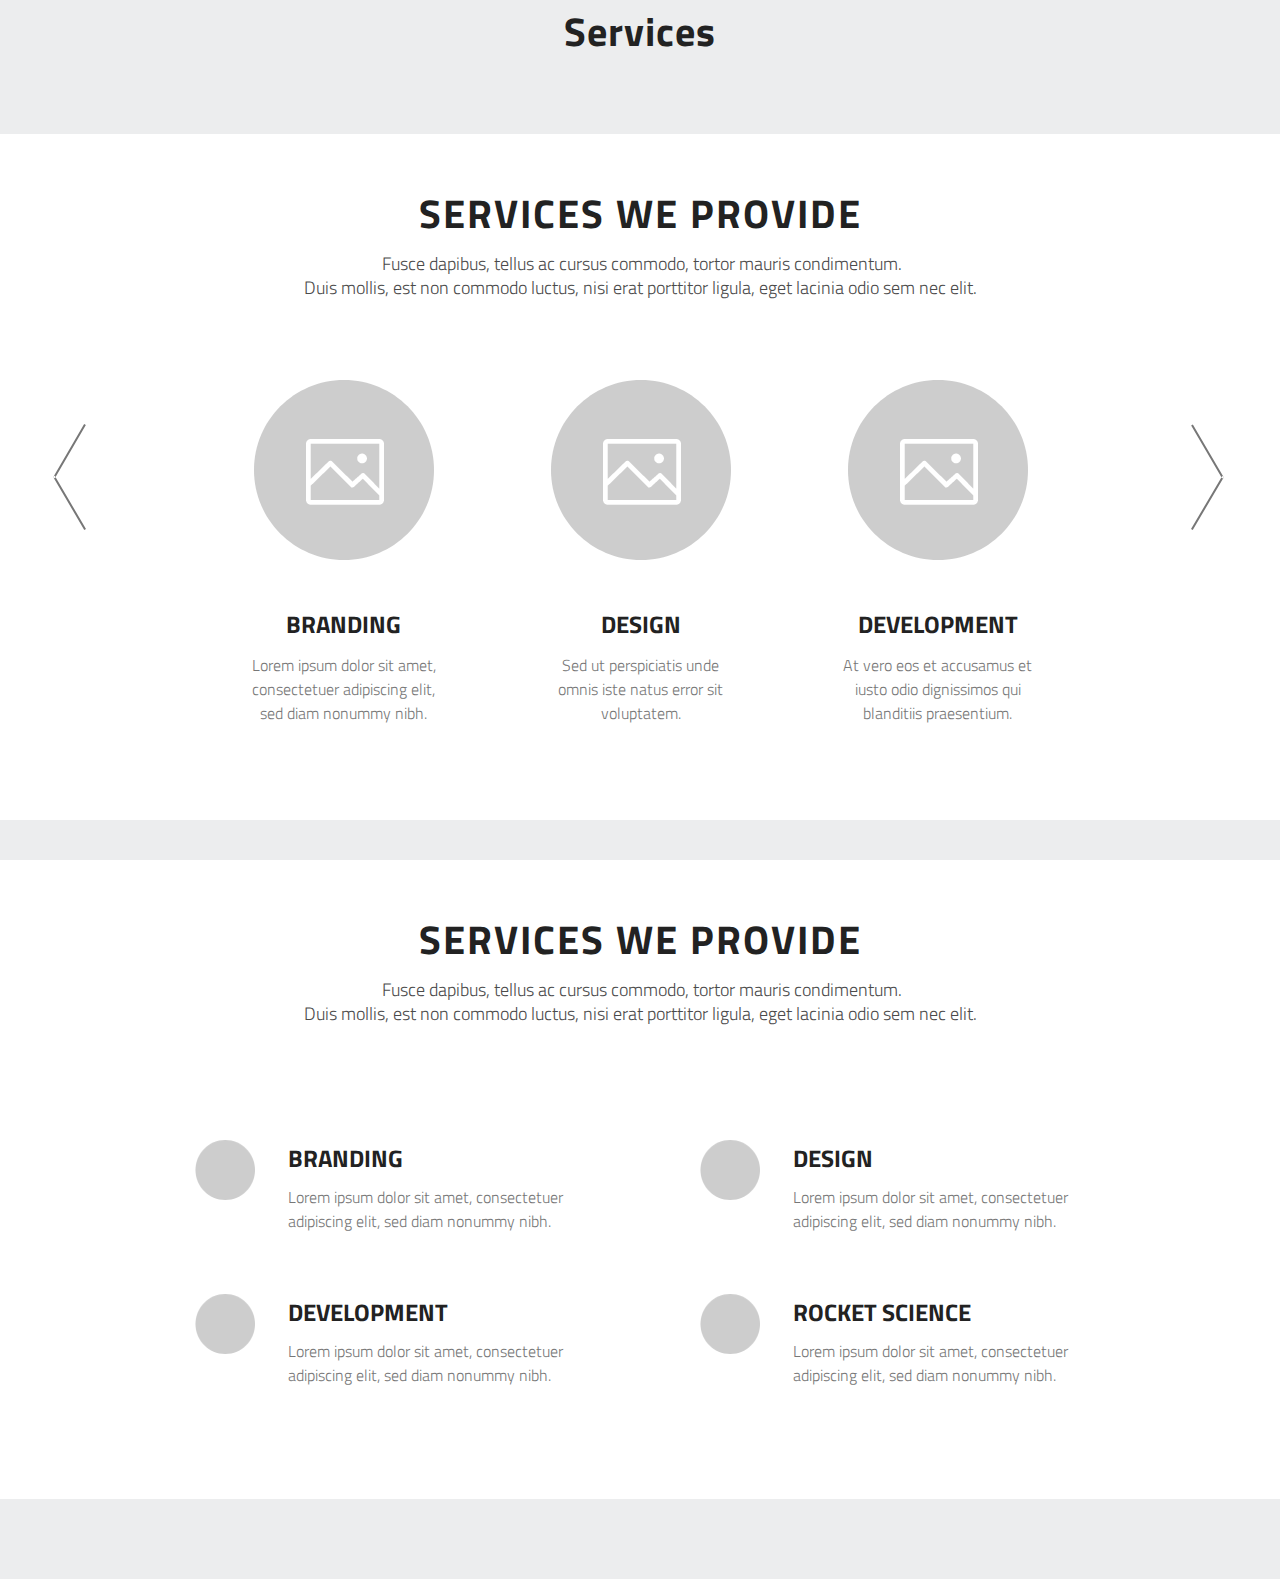
<file: digital-design/index.html>
<!doctype html><html lang="en"><head><meta charset="utf-8"/><link rel="icon" href="./favicon.ico"/><meta name="viewport" content="width=device-width,initial-scale=1"/><meta name="theme-color" content="#000000"/><meta name="description" content="Web site created using create-react-app"/><link rel="apple-touch-icon" href="./logo192.png"/><link rel="manifest" href="./manifest.json"/><title>React App</title><link href="./static/css/2.b532b5aa.chunk.css" rel="stylesheet"><link href="./static/css/main.2a9f6edb.chunk.css" rel="stylesheet"></head><body><noscript>You need to enable JavaScript to run this app.</noscript><div id="root"></div><script>!function(e){function t(t){for(var n,u,a=t[0],c=t[1],l=t[2],f=0,s=[];f<a.length;f++)u=a[f],Object.prototype.hasOwnProperty.call(o,u)&&o[u]&&s.push(o[u][0]),o[u]=0;for(n in c)Object.prototype.hasOwnProperty.call(c,n)&&(e[n]=c[n]);for(p&&p(t);s.length;)s.shift()();return i.push.apply(i,l||[]),r()}function r(){for(var e,t=0;t<i.length;t++){for(var r=i[t],n=!0,a=1;a<r.length;a++){var c=r[a];0!==o[c]&&(n=!1)}n&&(i.splice(t--,1),e=u(u.s=r[0]))}return e}var n={},o={1:0},i=[];function u(t){if(n[t])return n[t].exports;var r=n[t]={i:t,l:!1,exports:{}};return e[t].call(r.exports,r,r.exports,u),r.l=!0,r.exports}u.e=function(e){var t=[],r=o[e];if(0!==r)if(r)t.push(r[2]);else{var n=new Promise((function(t,n){r=o[e]=[t,n]}));t.push(r[2]=n);var i,a=document.createElement("script");a.charset="utf-8",a.timeout=120,u.nc&&a.setAttribute("nonce",u.nc),a.src=function(e){return u.p+"static/js/"+({}[e]||e)+"."+{3:"e85b0509"}[e]+".chunk.js"}(e);var c=new Error;i=function(t){a.onerror=a.onload=null,clearTimeout(l);var r=o[e];if(0!==r){if(r){var n=t&&("load"===t.type?"missing":t.type),i=t&&t.target&&t.target.src;c.message="Loading chunk "+e+" failed.\n("+n+": "+i+")",c.name="ChunkLoadError",c.type=n,c.request=i,r[1](c)}o[e]=void 0}};var l=setTimeout((function(){i({type:"timeout",target:a})}),12e4);a.onerror=a.onload=i,document.head.appendChild(a)}return Promise.all(t)},u.m=e,u.c=n,u.d=function(e,t,r){u.o(e,t)||Object.defineProperty(e,t,{enumerable:!0,get:r})},u.r=function(e){"undefined"!=typeof Symbol&&Symbol.toStringTag&&Object.defineProperty(e,Symbol.toStringTag,{value:"Module"}),Object.defineProperty(e,"__esModule",{value:!0})},u.t=function(e,t){if(1&t&&(e=u(e)),8&t)return e;if(4&t&&"object"==typeof e&&e&&e.__esModule)return e;var r=Object.create(null);if(u.r(r),Object.defineProperty(r,"default",{enumerable:!0,value:e}),2&t&&"string"!=typeof e)for(var n in e)u.d(r,n,function(t){return e[t]}.bind(null,n));return r},u.n=function(e){var t=e&&e.__esModule?function(){return e.default}:function(){return e};return u.d(t,"a",t),t},u.o=function(e,t){return Object.prototype.hasOwnProperty.call(e,t)},u.p="./",u.oe=function(e){throw console.error(e),e};var a=this["webpackJsonpdigital-design-app"]=this["webpackJsonpdigital-design-app"]||[],c=a.push.bind(a);a.push=t,a=a.slice();for(var l=0;l<a.length;l++)t(a[l]);var p=c;r()}([])</script><script src="./static/js/2.63249c44.chunk.js"></script><script src="./static/js/main.9b6693af.chunk.js"></script></body></html>
</file>
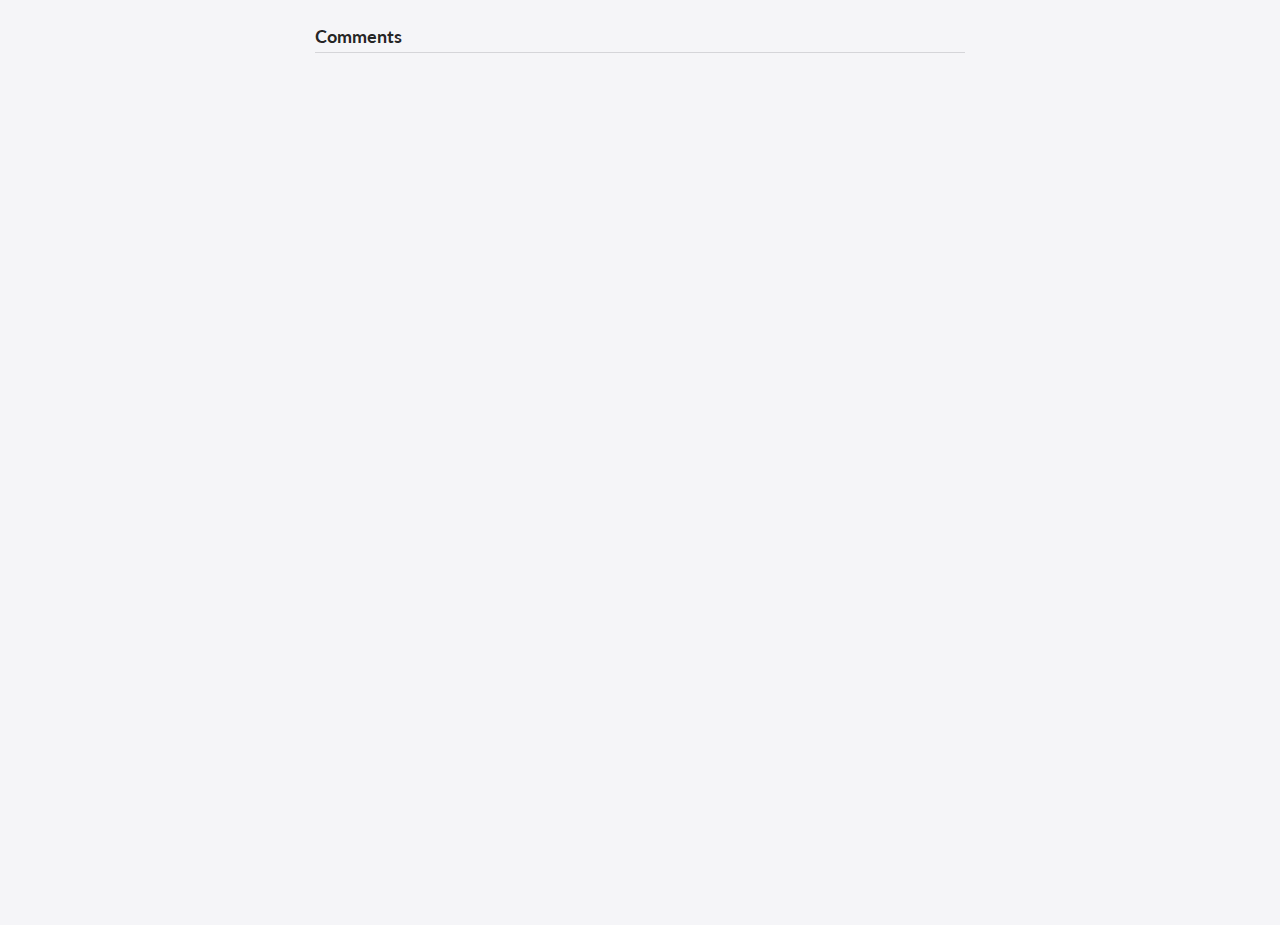
<file: fancy-card-and-comments-js/index.html>
<!doctype html><html lang="en"><head><meta charset="utf-8"/><meta name="viewport" content="width=device-width,initial-scale=1"/><meta http-equiv="x-ua-compatible" content="ie=edge"/><script src="https://code.jquery.com/jquery-3.1.1.min.js" integrity="sha256-hVVnYaiADRTO2PzUGmuLJr8BLUSjGIZsDYGmIJLv2b8=" crossorigin="anonymous"></script><title>Fancy card and comments js</title><link rel="icon" href="/fancy-card-and-comments-js/favicon.png"><script defer="defer" src="/fancy-card-and-comments-js/js/runtime.0fcec4c6c14e5e5e555b.bundle.js"></script><script defer="defer" src="/fancy-card-and-comments-js/js/main.29149a1585438f9d7dea.bundle.js"></script><link href="/fancy-card-and-comments-js/styles/main.fe7e854a4efff5f32c86.css" rel="stylesheet"></head><body><div id="root"><div id="card"></div><h3 class="ui dividing header">Comments</h3><div id="comments-container" class="ui large comments"></div></div></body></html>
</file>
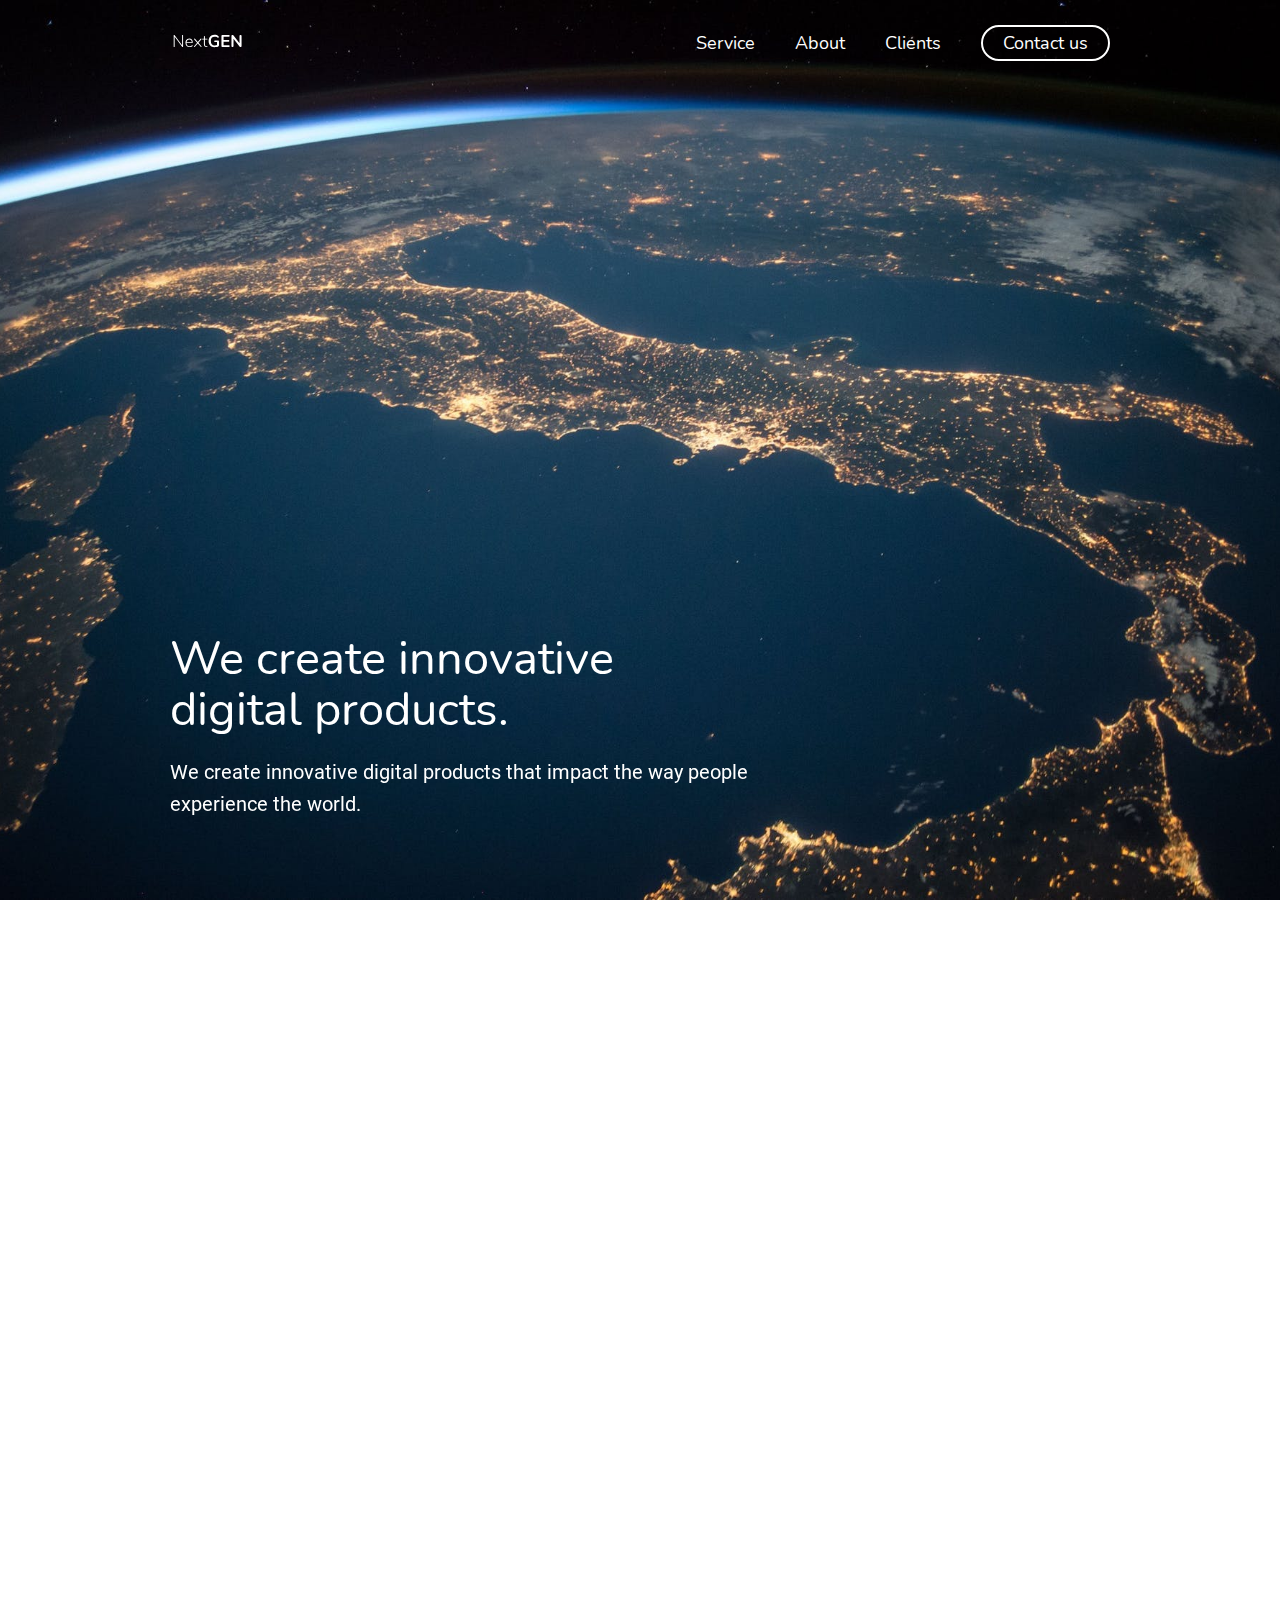
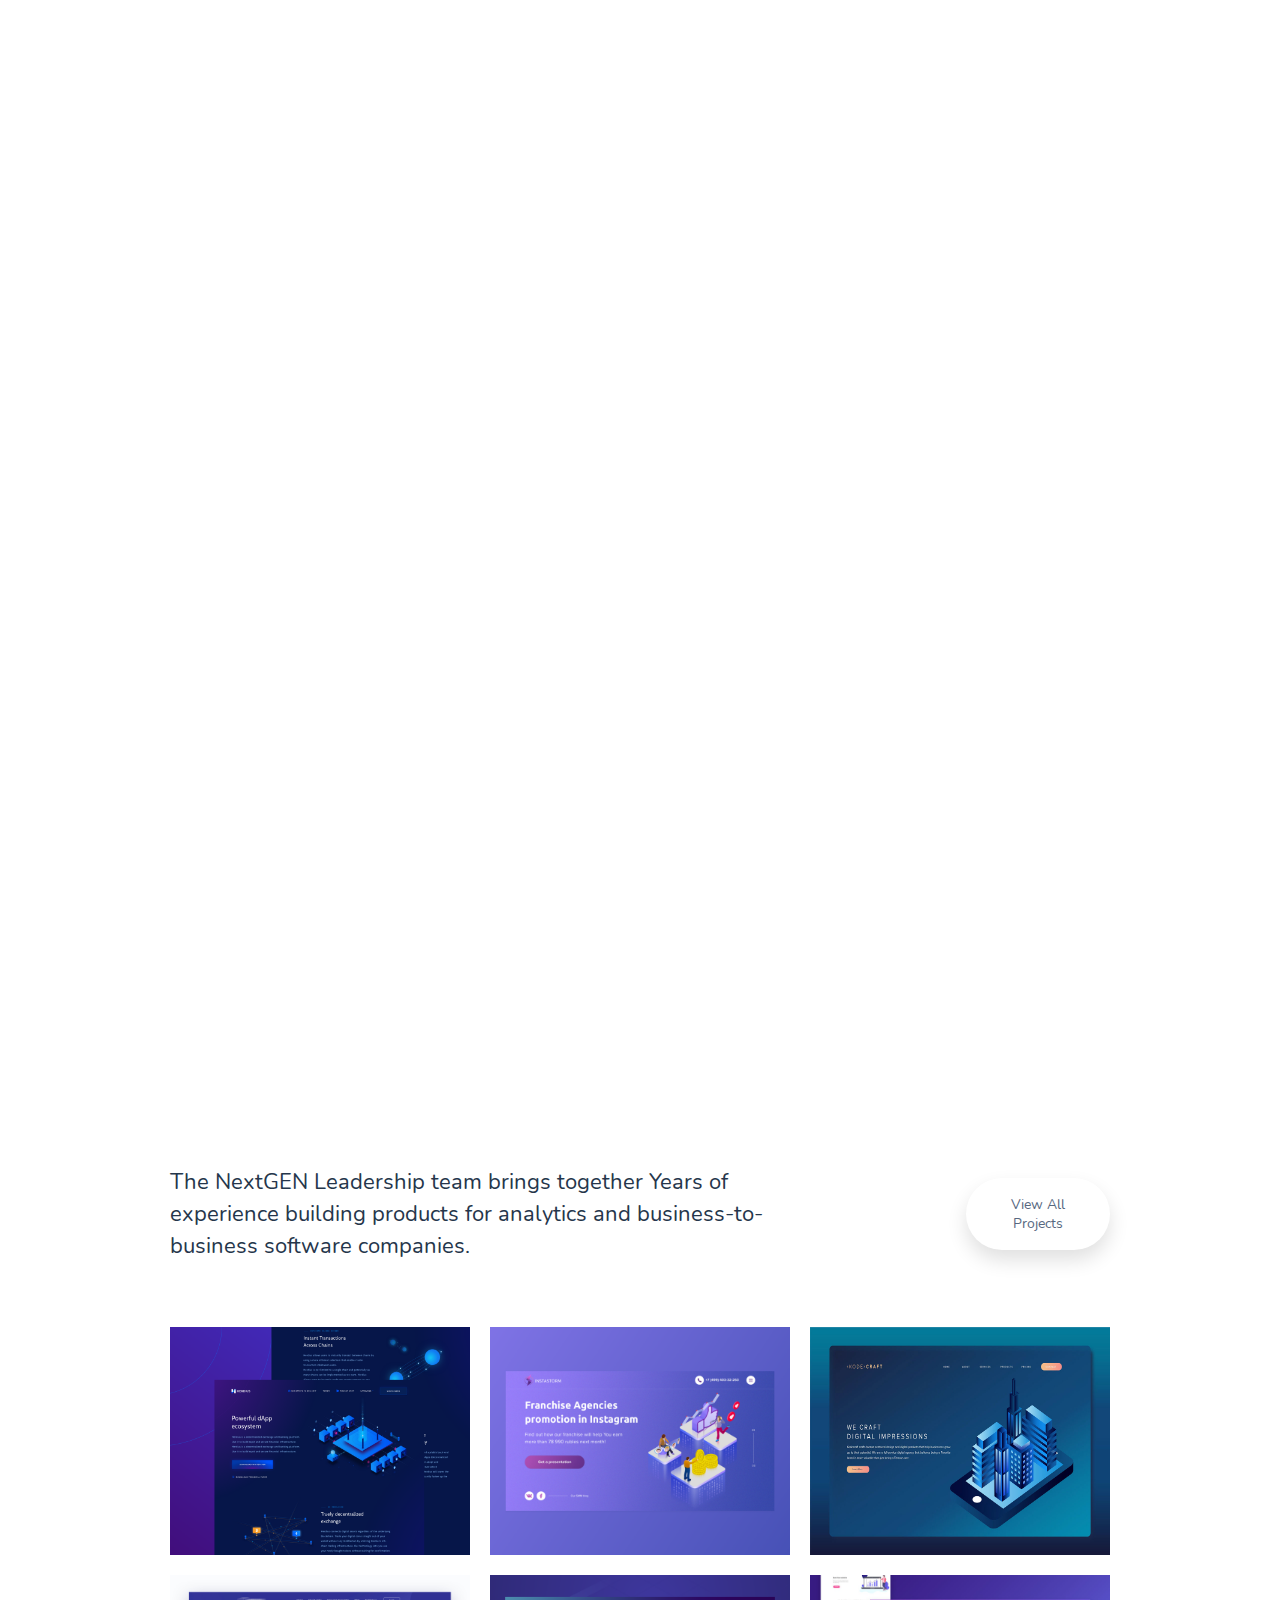
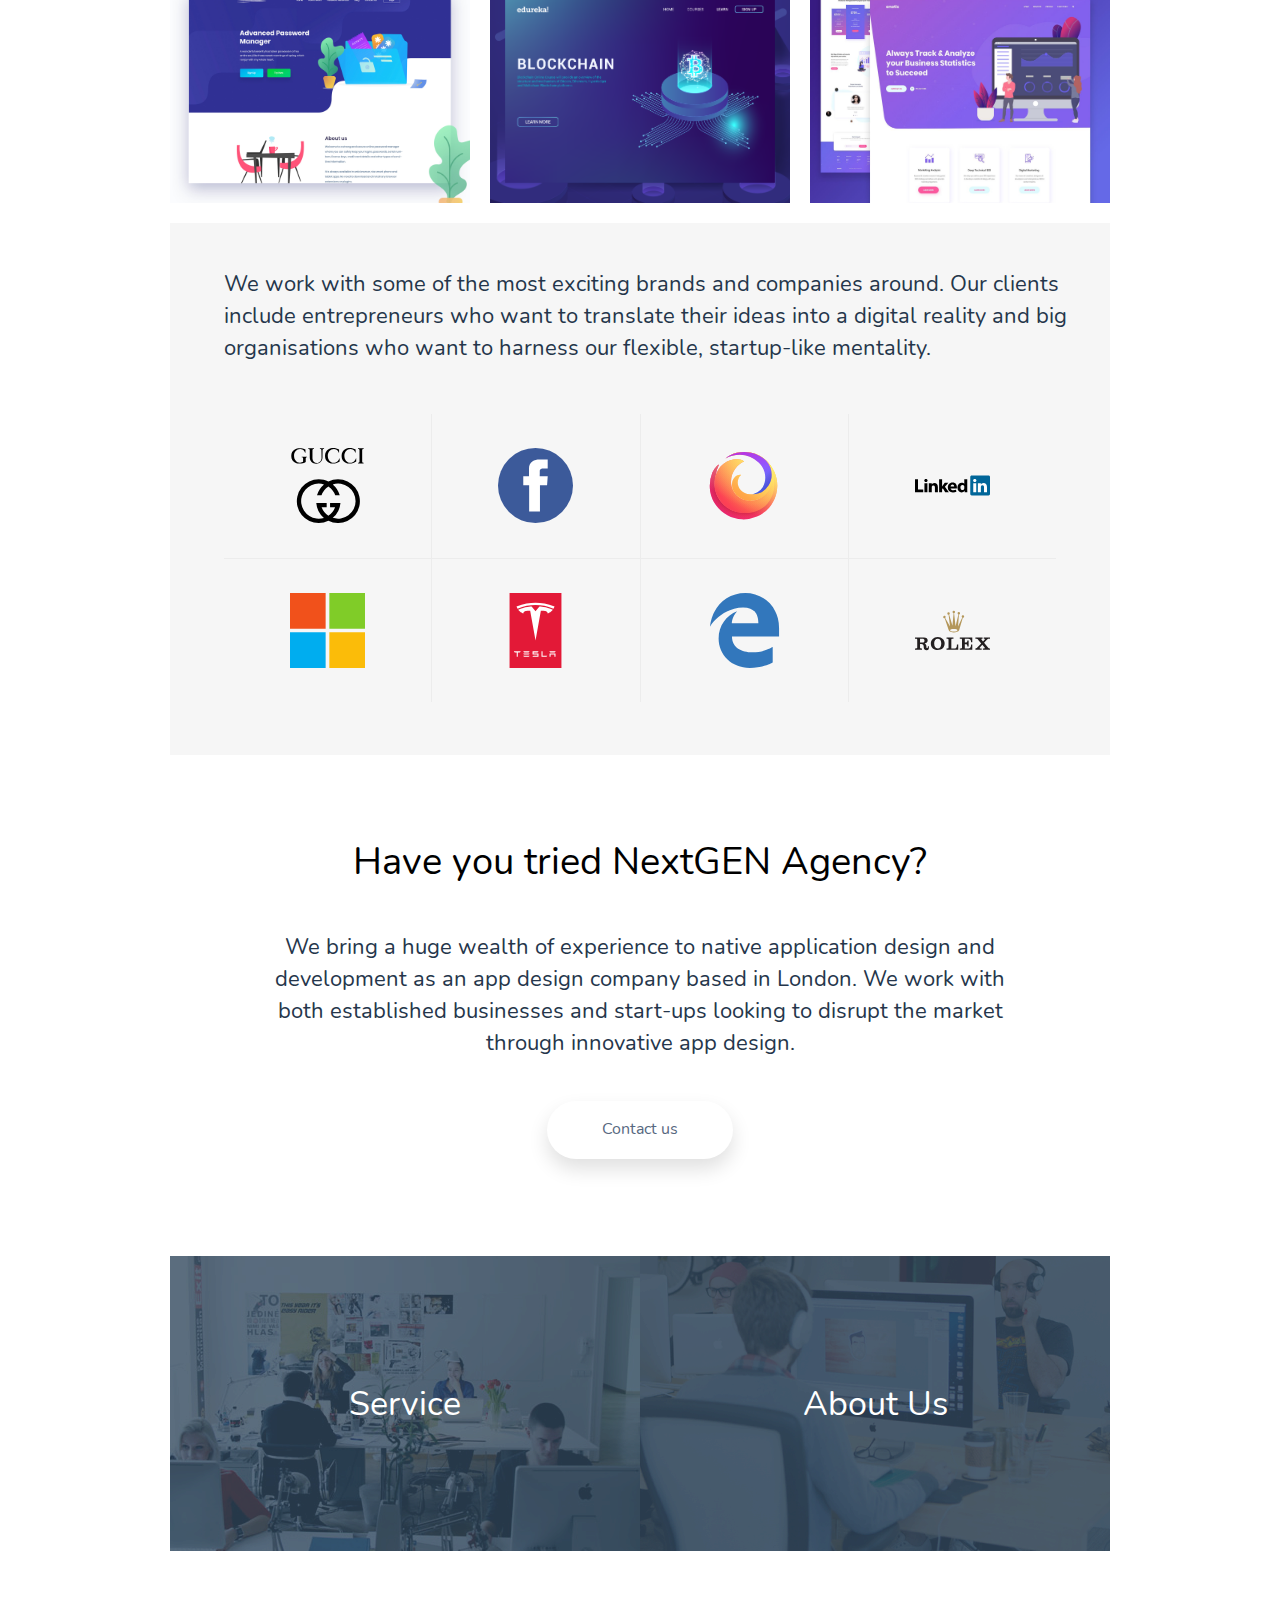
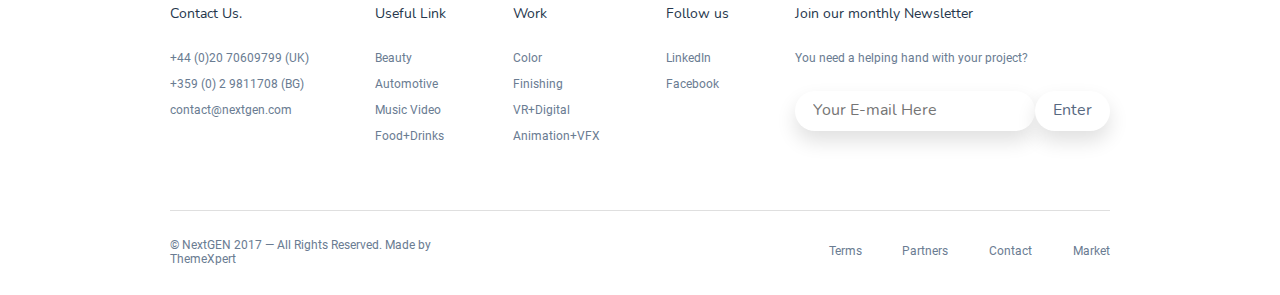
<file: next-gen-agency/index.html>
<!doctype html><html lang="en"><head><meta charset="UTF-8"><meta name="viewport" content="width=device-width,initial-scale=1"><meta http-equiv="X-UA-Compatible" content="ie=edge"><title>nextGen Agency</title><script defer="defer" src="./js/runtime.91781727e1402ff7a508.bundle.js"></script><script defer="defer" src="./js/main.3160e0b39f662aa4a681.bundle.js"></script><link href="././styles/main.74bd615ef031f70f0d99.css" rel="stylesheet"></head><body class="body"><div class="loader__wrapper"><div class="loader"><div></div><div></div><div></div><div></div><div></div><div></div><div></div><div></div><div></div><div></div><div></div><div></div></div></div><header class="header-wrapper container"><div class="header"><nav class="nav"><a class="logo" href="#" id="menu-logo"><img src="./images/logo.svg" alt="" srcset=""></a><div id="navbar" class="navbar"><input type="checkbox" id="menu__toggle"><label for="menu__toggle" class="menu__open"><div class="open"></div></label><div class="menu menu__effects"><label for="menu__toggle"></label><div class="menu__content"><ul><li><a class="menu__link" href="#service">Service</a></li><li><a class="menu__link" href="#about">About</a></li><li><a class="menu__link" href="#clients">Clients</a></li><li><a class="menu__link link__btn" href="#contact_us">Contact us</a></li></ul></div></div></div></nav><div class="promo"><div class="promo__title wow bounceInUp"><h1>We create innovative<br>digital products.</h1></div><p class="promo__text wow bounceInUp">We create innovative digital products that impact the way people<br>experience the world.</p></div></div></header><section class="service-wrapper" id="service"><div class="container"><div class="service"><h1 class="service__title">The NextGEN Leadership team brings together Years of experience building products for analytics and business-to-business software companies.</h1><div class="section-skills__mobile-slider"><div class="skills__item"><img class="skills__img" src="./images/1.webp" alt="" srcset=""><div class="skills__body"><h2 class="skills__body-title">Digital Design Strategy</h2><p class="skills__body-description">We design through an iterative process mind mapping ideas to find opportunities.</p></div></div><div class="skills__item"><img class="skills__img" src="./images/2.webp" alt="" srcset=""><div class="skills__body"><h2 class="skills__body-title">Branding, Illustration & Animation</h2><p class="skills__body-description">Mind mapping ideas to find opportunities.</p></div></div><div class="skills__item"><img class="skills__img" src="./images/3.webp" alt="" srcset=""><div class="skills__body"><h2 class="skills__body-title">User Experience Design</h2><p class="skills__body-description">We design through an iterative process mind mapping ideas to find opportunities.</p></div></div></div></div></div></section><section class="about-wrapper" id="about"><div class="container"><div class="about"><div class="about__content"><h2 class="about__heading">We're a creative agency. Ask us about branding, design and advertising. Being small we can go into details.</h2><p class="about__text">We design through an iterative process mind mapping ideas to find opportunities and market niches, creating concepts. Your users are impatient. They're probably distracted too. Keep it simple and beautiful, fun and functional. Clean aesthetics supported by a strong concept is what we stand for. Your users are impatient. They're probably distracted too.</p><button type="button" class="about__button btn-base">Learn More</button></div><div class="about__aside"><img src="./images/4.webp" alt="" srcset=""></div></div></div></section><section class="banner-wrapper"><div class="container"><div class="banner"><div class="banner__background-image"></div><div class="banner__comment"><p class="banner__text">"After using agency my business skyrocketed! I just can't get enough of agency. I want to get a T-Shirt with agency on it so I can show it off to everyone. I would also like to say thank you to all your staff. Really good."</p><span class="banner__quote">Jean B. Robert - Microsoft</span></div></div></div></section><section class="works-wrapper"><div class="container"><div class="works" id="company"><div class="works__info"><p class="works__caption">The NextGEN Leadership team brings together Years of experience building products for analytics and business-to-business software companies.</p><button type="button" class="works__button btn-base">View All Projects</button></div><div class="gallery"><div class="gallery__row"><div class="gallery__item"><img src="./images/image1.jpg" alt="" srcset=""><div class="gallery__desc"><h2 class="gallery__heading">The NextGEN Leadership Design</h2><p class="gallery__info">Website Design</p></div></div><div class="gallery__item"><img src="./images/image2.png" alt="" srcset=""><div class="gallery__desc"><h2 class="gallery__heading">The NextGEN Leadership Design</h2><p class="gallery__info">Website Design</p></div></div><div class="gallery__item"><img src="./images/image3.jpg" alt="" srcset=""><div class="gallery__desc"><h2 class="gallery__heading">The NextGEN Leadership Design</h2><p class="gallery__info">Website Design</p></div></div></div><div class="gallery__row"><div class="gallery__item"><img src="./images/image4.jpg" alt="" srcset=""><div class="gallery__desc"><h2 class="gallery__heading">The NextGEN Leadership Design</h2><p class="gallery__info">Website Design</p></div></div><div class="gallery__item"><img src="./images/image5.png" alt="" srcset=""><div class="gallery__desc"><h2 class="gallery__heading">The NextGEN Leadership Design</h2><p class="gallery__info">Website Design</p></div></div><div class="gallery__item"><img src="./images/image6.jpg" alt="" srcset=""><div class="gallery__desc"><h2 class="gallery__heading">The NextGEN Leadership Design</h2><p class="gallery__info">Website Design</p></div></div></div></div></div></div></section><section class="clients-wrapper" id="clients"><div class="container"><div class="clients"><p class="clients__text">We work with some of the most exciting brands and companies around. Our clients include entrepreneurs who want to translate their ideas into a digital reality and big organisations who want to harness our flexible, startup-like mentality.</p><div class="clients__container"><div class="clients__row"><div class="clients__logo"><img class="icon" src="./images/gucci-1.svg" alt="" srcset=""></div><div class="clients__logo"><img class="icon" src="./images/facebook-3.svg" alt="" srcset=""></div><div class="clients__logo"><img class="icon" src="./images/firefox-5.svg" alt="" srcset=""></div><div class="clients__logo"><img class="icon" src="./images/linkedin.svg" alt="" srcset=""></div></div><div class="clients__row"><div class="clients__logo"><img class="icon" src="./images/microsoft-5.svg" alt="" srcset=""></div><div class="clients__logo"><img class="icon" src="./images/tesla-motors.svg" alt="" srcset=""></div><div class="clients__logo"><img class="icon" src="./images/microsoft-edge.svg" alt="" srcset=""></div><div class="clients__logo"><img class="icon" src="./images/rolex-logo.svg" alt="" srcset=""></div></div></div></div></div></section><section class="call-wrapper"><div class="container"><div class="call"><div class="message" id="contact_us"><h1 class="message__caption">Have you tried NextGEN Agency?</h1><p class="message__body">We bring a huge wealth of experience to native application design and development as an app design company based in London. We work with both established businesses and start-ups looking to disrupt the market through innovative app design.</p><button type="button" class="message__button btn-base">Contact us</button></div></div></div></section><section class="submenu-wrapper"><div class="container"><div class="submenu"><a href="#service" class="submenu__item-service"><h1 href="#" class="submenu__link">Service</h1></a><a href="#about" class="submenu__item-about"><h1 href="#" class="submenu__link">About Us</h1></a></div></div></section><footer class="footer container"><div class="link__wrapper"><div class="footer__links"><h3 class="link__header">Contact Us.</h3><ul class="link__list"><li><a href="tel:+4402070609799" class="link__item">+44 (0)20 70609799 (UK)</a></li><li><a href="tel:+359029811708" class="link__item">+359 (0) 2 9811708 (BG)</a></li><li><a href="mailto:contact@nextgen.com" class="link__item">contact@nextgen.com</a></li></ul></div><div class="footer__links"><h3 class="link__header">Useful Link</h3><ul class="link__list"><li><a href="#" class="link__item">Beauty</a></li><li><a href="#" class="link__item">Automotive</a></li><li><a href="#" class="link__item">Music Video</a></li><li><a href="#" class="link__item">Food+Drinks</a></li></ul></div><div class="footer__links"><h3 class="link__header">Work</h3><ul class="link__list"><li><a href="#" class="link__item">Color</a></li><li><a href="#" class="link__item">Finishing</a></li><li><a href="#" class="link__item">VR+Digital</a></li><li><a href="#" class="link__item">Animation+VFX</a></li></ul></div><div class="footer__links"><h3 class="link__header">Follow us</h3><ul class="link__list"><li><a class="link__item">LinkedIn</a></li><li><a class="link__item">Facebook</a></li></ul></div><div class="footer__promo"><h3 class="link__header">Join our monthly Newsletter</h3><div class="link__list"><p class="link__promo">You need a helping hand with your project?</p></div><div class="link__form"><form class="link__form-wrapper" action=""><input placeholder="Your E-mail Here" class="form__input btn-base"><button type="submit" class="form__button btn-base">Enter</button></form></div></div></div><div class="footer__sublinks"><div class="footer__copyright">© NextGEN 2017 — All Rights Reserved. Made by ThemeXpert</div><ul class="footer__subnav"><li><a href="#" class="link__item">Terms</a></li><li><a href="#" class="link__item">Partners</a></li><li><a href="#" class="link__item">Contact</a></li><li><a href="#" class="link__item">Market</a></li></ul></div></footer></body></html>
</file>
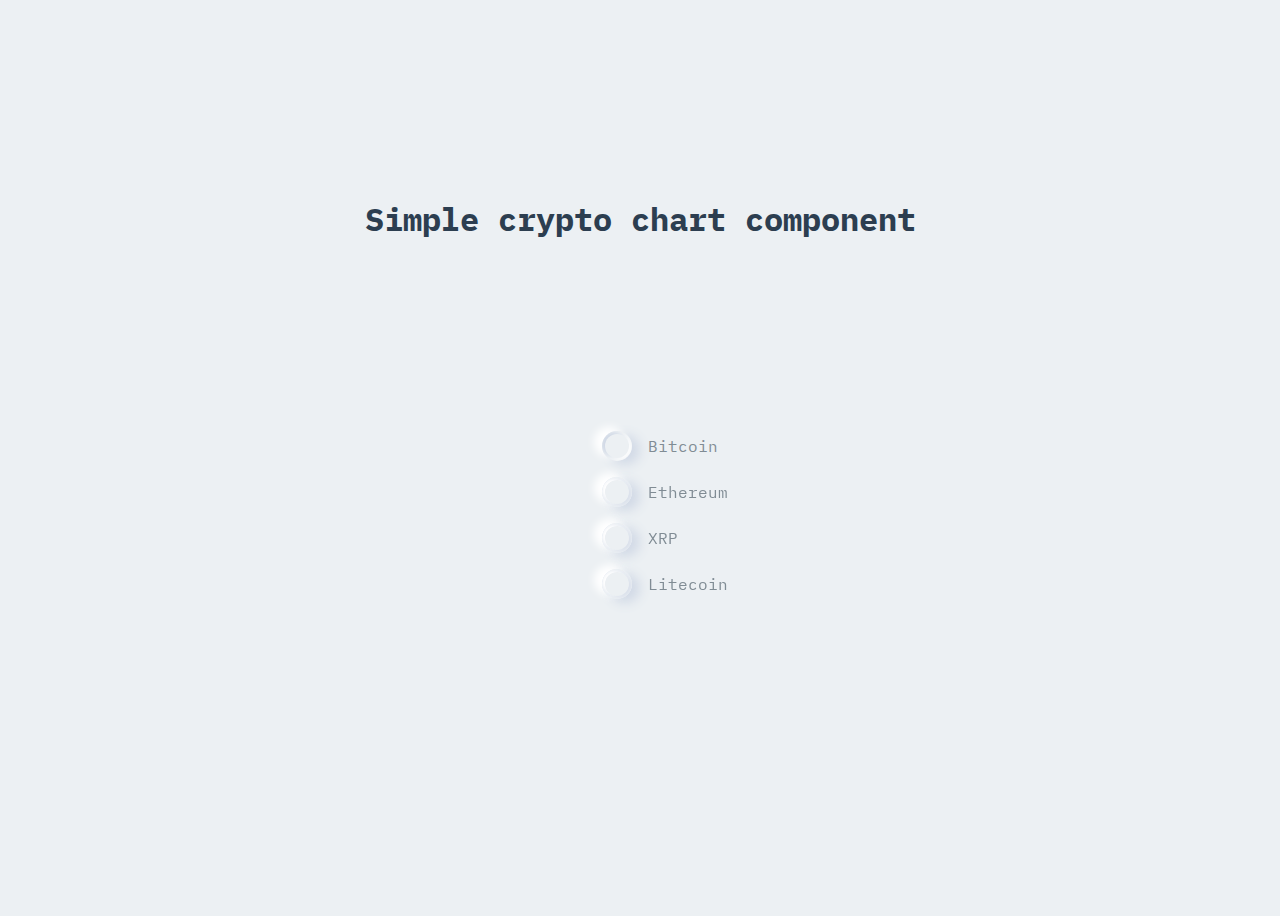
<file: simple-chart-component/index.html>
<!DOCTYPE html><html lang="en"><head><meta charset="utf-8"><meta http-equiv="X-UA-Compatible" content="IE=edge"><meta name="viewport" content="width=device-width,initial-scale=1"><link rel="icon" href="/simple-chart-component/favicon.ico"><title>Crypto chart component</title><link href="/simple-chart-component/css/app.20025858.css" rel="preload" as="style"><link href="/simple-chart-component/js/app.63ca7898.js" rel="preload" as="script"><link href="/simple-chart-component/js/chunk-vendors.6c05349d.js" rel="preload" as="script"><link href="/simple-chart-component/css/app.20025858.css" rel="stylesheet"></head><body><noscript><strong>We're sorry but crypto-chart-component doesn't work properly without JavaScript enabled. Please enable it to continue.</strong></noscript><div id="app"></div><script src="/simple-chart-component/js/chunk-vendors.6c05349d.js"></script><script src="/simple-chart-component/js/app.63ca7898.js"></script></body></html>
</file>
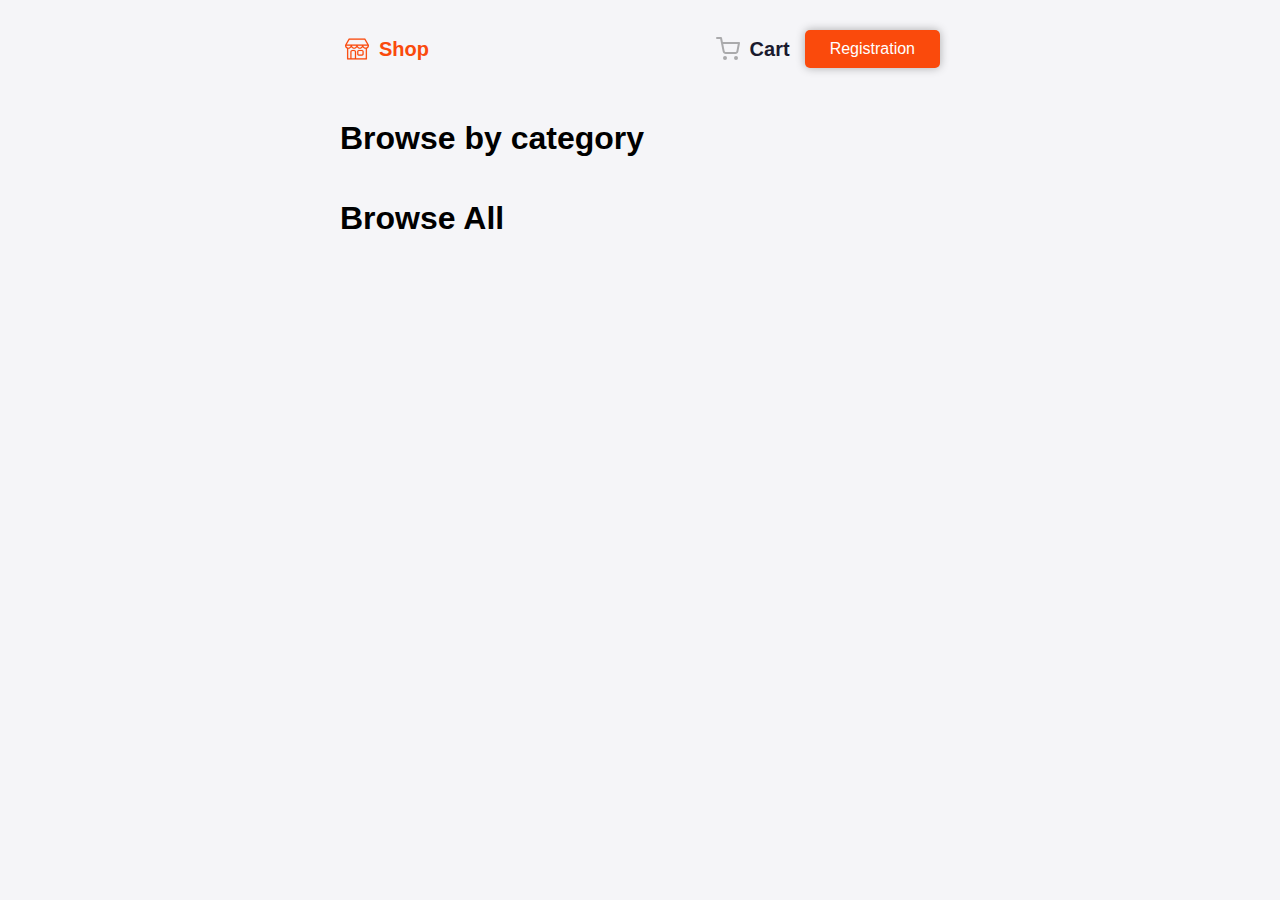
<file: simple-shop-app/index.html>
<!DOCTYPE html><html lang=en><head><meta charset=utf-8><meta http-equiv=X-UA-Compatible content="IE=edge"><meta name=viewport content="width=device-width,initial-scale=1"><link rel=icon href=/simple-shop-app/favicon.ico><title>simple-shop-app</title><link href=/simple-shop-app/css/about.5a7b29e8.css rel=prefetch><link href=/simple-shop-app/js/about.bb61a89b.js rel=prefetch><link href=/simple-shop-app/css/app.d8325087.css rel=preload as=style><link href=/simple-shop-app/css/chunk-vendors.e62d4003.css rel=preload as=style><link href=/simple-shop-app/js/app.5299f54e.js rel=preload as=script><link href=/simple-shop-app/js/chunk-vendors.5b4666a8.js rel=preload as=script><link href=/simple-shop-app/css/chunk-vendors.e62d4003.css rel=stylesheet><link href=/simple-shop-app/css/app.d8325087.css rel=stylesheet></head><body><noscript><strong>We're sorry but simple-shop-app doesn't work properly without JavaScript enabled. Please enable it to continue.</strong></noscript><div id=app></div><script src=/simple-shop-app/js/chunk-vendors.5b4666a8.js></script><script src=/simple-shop-app/js/app.5299f54e.js></script></body></html>
</file>
<file: digital-design/static/css/2.b532b5aa.chunk.css>
.BrainhubCarouselItem{display:flex;justify-content:center;align-items:center;position:relative}.BrainhubCarouselItem.BrainhubCarouselItem--clickable{cursor:pointer}.BrainhubCarouselItem .debug-number{position:absolute;top:0;bottom:0;left:0;right:0;display:flex;justify-content:center;font-size:2em;text-shadow:0 0 9px #fff}.BrainhubCarousel__dots{display:flex;justify-content:center;list-style:none;margin:0;padding:0;font-size:0;line-height:0}.BrainhubCarousel__dots.BrainhubCarousel__dots--isRTL{direction:rtl}.BrainhubCarousel__dots .BrainhubCarousel__dot{outline:0;padding:10px;border:none;opacity:.5;font-size:0;cursor:pointer;-webkit-appearance:none}.BrainhubCarousel__dots .BrainhubCarousel__dot.BrainhubCarousel__dot--selected{opacity:1!important}.BrainhubCarousel__dots .BrainhubCarousel__dot:hover{opacity:1}.BrainhubCarousel__dots .BrainhubCarousel__dot:before{content:"";display:block;width:5px;height:5px;border-radius:50%;padding:0;border:none;background:#000}.BrainhubCarousel__dots .BrainhubCarousel__thumbnail{outline:0;padding:10px;border:none;opacity:.5;font-size:0;cursor:pointer}.BrainhubCarousel__dots .BrainhubCarousel__thumbnail.BrainhubCarousel__thumbnail--selected{opacity:1!important}.BrainhubCarousel__dots .BrainhubCarousel__thumbnail:hover{opacity:1}.BrainhubCarousel__thumbnail[type=button]{-webkit-appearance:none}.BrainhubCarousel--isRTL+.BrainhubCarousel__dots{direction:rtl}.BrainhubCarousel__container{width:100%;overflow:hidden}.BrainhubCarousel{overflow:hidden;display:flex;align-items:center}.BrainhubCarousel.BrainhubCarousel--isRTL,.BrainhubCarousel.BrainhubCarousel--isRTL .BrainhubCarousel__trackContainer .BrainhubCarousel__track{direction:rtl}.BrainhubCarousel .BrainhubCarousel__trackContainer{overflow:hidden}.BrainhubCarousel .BrainhubCarousel__trackContainer .BrainhubCarousel__track{display:flex;overflow:hidden;list-style:none;margin:0;padding:0}.BrainhubCarousel .BrainhubCarousel__trackContainer .BrainhubCarousel__track.BrainhubCarousel__track--transition{transition:transform}.BrainhubCarousel__arrows{cursor:pointer}.BrainhubCarousel__loader{width:50px;height:50px;border-radius:100%;border:4px solid #7b59ff;border-left-color:transparent;animation:loader 1s linear infinite}@keyframes loader{0%{transform:rotate(0deg)}to{transform:rotate(1turn)}}.BrainhubCarousel__arrows{position:relative;padding:21px;border:none;overflow:hidden;outline:0;font-size:0;line-height:0;background-color:#7b59ff}.BrainhubCarousel__arrows span{display:block;position:absolute;top:50%;left:50%;border-color:#fff;border-style:solid;border-width:3px 3px 0 0;padding:5px;transition:.3s;font-size:0}.BrainhubCarousel__arrows:hover{background-color:#8768ff}.BrainhubCarousel__arrows:hover span{display:block;position:absolute;top:50%;left:50%;border-color:#fff;border-style:solid;border-width:3px 3px 0 0;padding:5px;transition:.3s;font-size:0}.BrainhubCarousel__arrows:hover:enabled{background-color:#8768ff}.BrainhubCarousel__arrows:hover:enabled span{border-color:#fff;margin:0}.BrainhubCarousel__arrows:disabled{background-color:#ccc}.BrainhubCarousel__arrowLeft span{transform:translate(-50%,-50%) rotate(-135deg);margin-left:2.45px}.BrainhubCarousel--isRTL .BrainhubCarousel__arrowLeft span,.BrainhubCarousel__arrowRight span{transform:translate(-50%,-50%) rotate(45deg);margin-left:-2.45px}.BrainhubCarousel--isRTL .BrainhubCarousel__custom-arrowLeft span{transform:rotate(180deg)}.BrainhubCarousel--isRTL .BrainhubCarousel__arrowRight span{transform:translate(-50%,-50%) rotate(-135deg);margin-left:2.45px}.BrainhubCarousel--isRTL .BrainhubCarousel__custom-arrowRight span{transform:rotate(-180deg)}.BrainhubCarousel--isRTL .BrainhubCarousel__arrows:hover span{margin:0}.BrainhubCarousel__arrow--disable{pointer-events:none}
/*# sourceMappingURL=2.b532b5aa.chunk.css.map */
</file>
<file: digital-design/static/css/main.2a9f6edb.chunk.css>
a,abbr,acronym,address,applet,article,aside,audio,b,big,blockquote,body,canvas,caption,center,cite,code,dd,del,details,dfn,div,dl,dt,em,embed,fieldset,figcaption,figure,footer,form,h1,h2,h3,h4,h5,h6,header,hgroup,html,i,iframe,img,ins,kbd,label,legend,li,main,mark,menu,nav,object,ol,output,p,pre,q,ruby,s,samp,section,small,span,strike,strong,sub,summary,sup,table,tbody,td,tfoot,th,thead,time,tr,tt,u,ul,var,video{margin:0;padding:0;border:0;font-size:100%;font:inherit;vertical-align:baseline}article,aside,details,figcaption,figure,footer,header,hgroup,main,menu,nav,section{display:block}[hidden]{display:none}body{line-height:1}menu,ol,ul{list-style:none}blockquote,q{quotes:none}blockquote:after,blockquote:before,q:after,q:before{content:"";content:none}table{border-collapse:collapse;border-spacing:0}@font-face{font-family:"Titillium Web";src:url(../../static/media/TitilliumWeb-Bold.6d6124d1.ttf);font-weight:700}@font-face{font-family:"Titillium Web";src:url(../../static/media/TitilliumWeb-Light.6987d8ff.ttf);font-weight:300}body{background-color:#ecedee}.container{max-width:940px;margin:0 auto}.first-section{margin-bottom:40px;padding-bottom:95px}.second-section{padding-bottom:51px;margin-bottom:80px}.section__header{margin-bottom:71px;font-size:40px;letter-spacing:1px;line-height:63px;color:#222;font-weight:700;font-family:"Titillium Web";text-align:center}.services{padding:0 calc(50% - 640px);display:flex;flex-direction:column;flex-basis:940px}.services__title{font-size:40px;letter-spacing:2px;line-height:30px;color:#222;font-weight:700;font-family:"Titillium Web";text-align:center;margin:0 0 23px}.services__subtitle{font-size:18px;line-height:24px;color:#4b4b4b;font-weight:300;margin-bottom:80px;font-family:"Titillium Web";white-space:pre}.services__wrapper{text-align:center;background-color:#fff;padding-top:65px;position:relative}.services__list{display:flex;flex-wrap:wrap;padding-top:34px;justify-content:space-between;padding-left:25px}.slider-item{display:flex;flex-direction:column;align-items:center;align-self:flex-start}.slider-item__title{font-size:24px;line-height:18px;color:#222;font-weight:700;text-transform:uppercase;margin-bottom:20px}.slider-item__description,.slider-item__title{letter-spacing:0;font-family:"Titillium Web";text-align:center}.slider-item__description{max-width:200px;font-size:16px;line-height:24px;color:#777;font-weight:300}.slider-item__image{margin-bottom:55px}.slider-item__arrow{position:absolute;top:50%;transform:translateY(-50%)}.slider-item__arrow:hover{cursor:pointer}.slider-item__arrow--left{left:53px}.slider-item__arrow--right{right:56px}.services-item{display:flex;flex-basis:calc(50% - 47px);box-sizing:border-box;margin-bottom:61px}.services-item__title{margin-bottom:18px;font-size:24px;letter-spacing:0;line-height:18px;color:#222;font-weight:700;font-family:"Titillium Web";text-transform:uppercase}.services-item__description{text-align:left;font-size:16px;letter-spacing:0;line-height:24px;color:#777;font-weight:300;font-family:"Titillium Web"}.services-item__image{max-width:60px;height:60px}.services-item__group{margin-left:33px;display:flex;flex-direction:column;align-items:flex-start;padding-top:9px}.carousel-container{padding-left:25px}
/*# sourceMappingURL=main.2a9f6edb.chunk.css.map */
</file>
